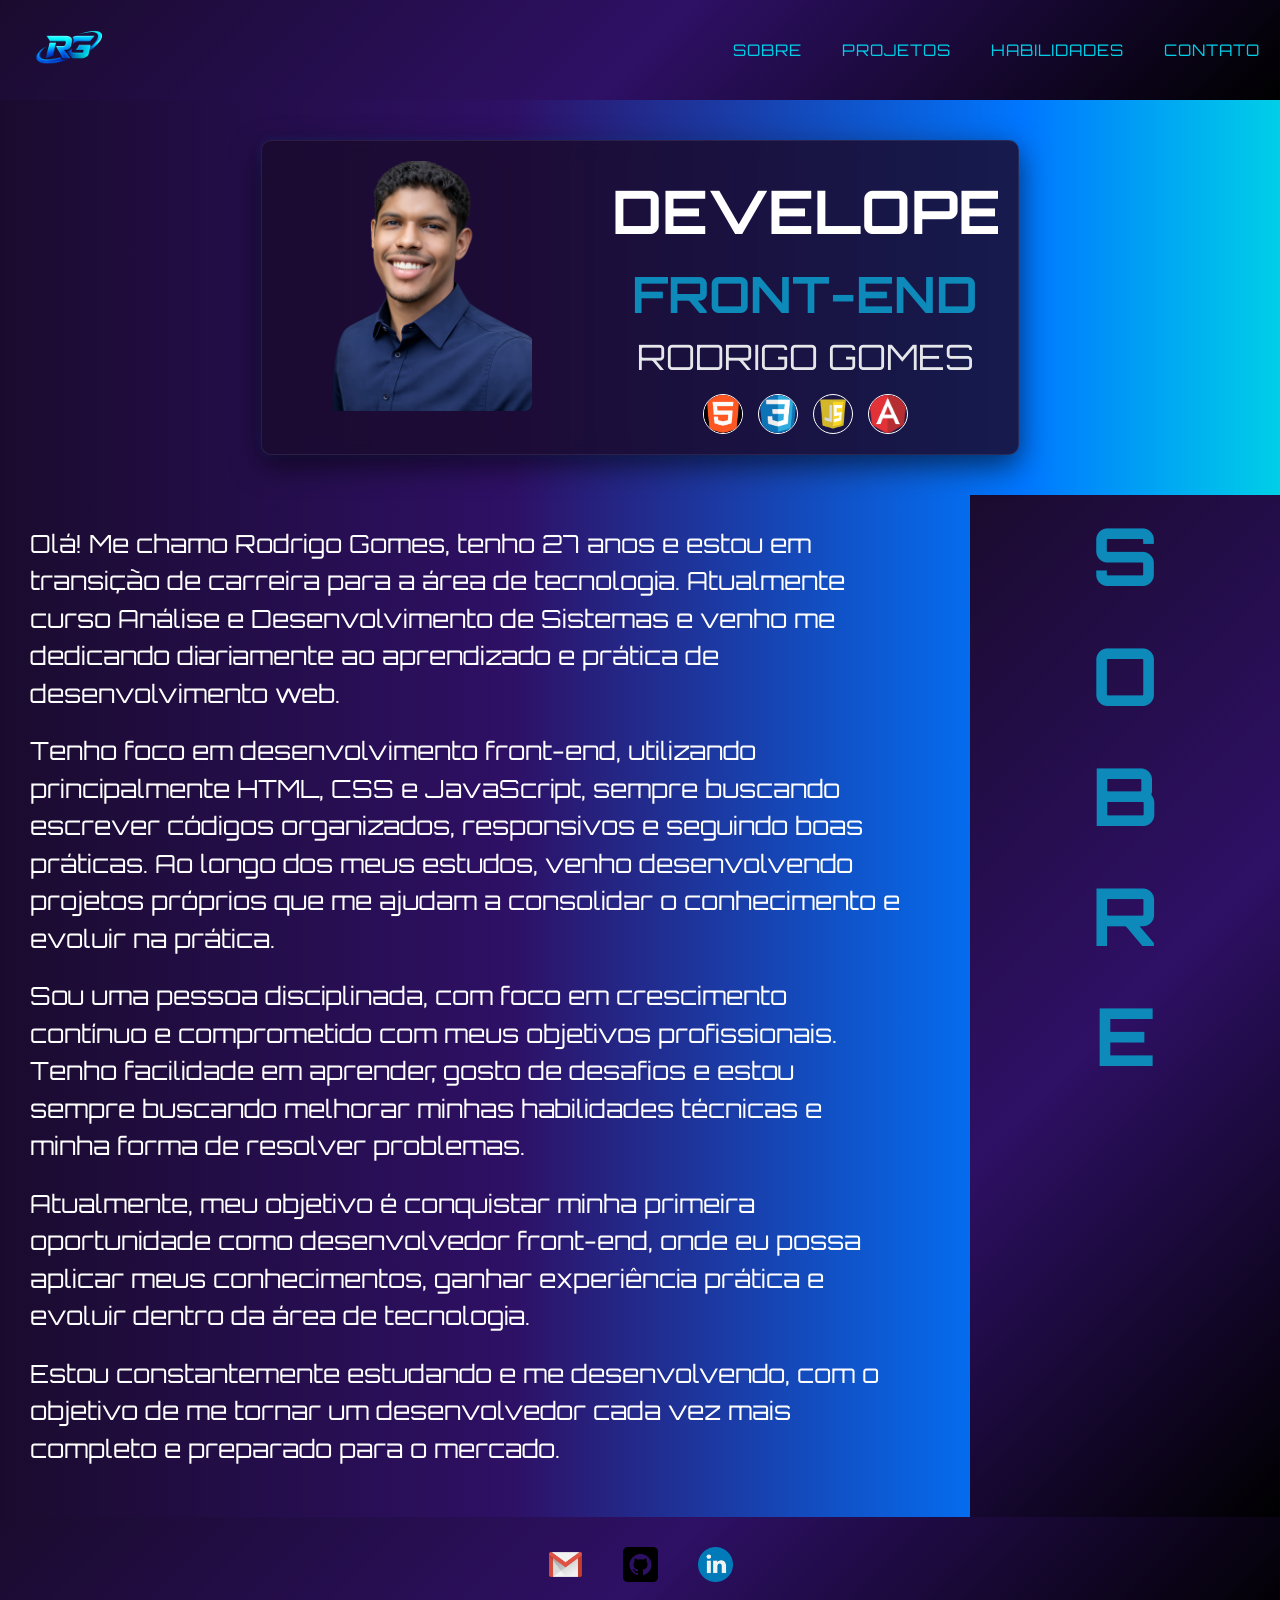
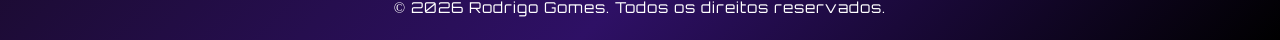
<file: index.html>
<!DOCTYPE html>
<html lang="pt-br">
<head>
  <meta charset="UTF-8">
  <meta name="viewport" content="width=device-width, initial-scale=1.0">
  <title>Portfólio | Rodrigo Gomes</title>

  <link rel="preconnect" href="https://fonts.googleapis.com">
<link rel="preconnect" href="https://fonts.gstatic.com" crossorigin>

<link href="https://fonts.googleapis.com/css2?family=Inter:wght@300;400;500;600&display=swap" rel="stylesheet">
<link href="https://fonts.googleapis.com/css2?family=Bitcount+Grid+Double+Ink&display=swap" rel="stylesheet">
<link href="https://fonts.googleapis.com/css2?family=Orbitron:wght@400;700&display=swap" rel="stylesheet">
<link href="https://fonts.googleapis.com/css2?family=Open+Sans:wght@400;700&display=swap" rel="stylesheet">
<link rel="icon" href="./img/logo.png" type="image/png">
  <link rel="stylesheet" href="./css/styles.css">
</head>

<body>

<header>
  <nav class="menu" aria-label="Navegação principal">

    <button class="btn-menu ">☰ MENU</button>
    <img src="./img/logo.png" alt="Logo do portfólio">

    <ul>

      <li><a href="./index.html">Sobre</a></li>
      <li><a href="./projetos.html">Projetos</a></li>
      <li><a href="./habilidades.html">Habilidades</a></li>
      <li><a href="./contatos.html">Contato</a></li>
    </ul>
  </nav>
</header>



  <section id="inicio" class="container">

    <div class="sobre-imagem">
      <img src="./img/imagem perfil 3.png" alt="Foto de Rodrigo Gomes">
    </div>

    <div class="texto">
     

      <h1>
        Developer
        <span>Front-End</span>
      </h1>

      <p>
        Rodrigo Gomes
      </p>

        <u class="icones">
          <li><img src="./img/html.jpg" alt=""></li>
          <li><img src="./img/css.png" alt=""></li>
          <li><img src="./img/js.png" alt=""></li>
          <li><img src="./img/angular.png" alt=""></li>

        </u>
    </div>

  </section>


 
  <section class="sobre">

    <div class="paragrafo">
      
      <p>
    Olá! Me chamo Rodrigo Gomes, tenho 27 anos e estou em transição de carreira
     para a área de tecnologia. Atualmente curso Análise e Desenvolvimento
     de Sistemas e venho me dedicando diariamente ao aprendizado e prática de
      desenvolvimento web.
      </p>

      <p>
     Tenho foco em desenvolvimento front-end, utilizando principalmente HTML,
      CSS e JavaScript, sempre buscando escrever códigos organizados, responsivos
       e seguindo boas práticas. Ao longo dos meus estudos, venho desenvolvendo
      projetos próprios que me ajudam a consolidar o conhecimento e evoluir na prática.
      </p>

      <p>Sou uma pessoa disciplinada, com foco em crescimento contínuo
         e comprometido com meus objetivos profissionais. Tenho facilidade
          em aprender, gosto de desafios e estou sempre
         buscando melhorar minhas habilidades
          técnicas e minha forma de resolver problemas.</p>

          <p>Atualmente, meu objetivo é conquistar minha primeira oportunidade 
            como desenvolvedor front-end, onde eu possa aplicar 
            meus conhecimentos, ganhar experiência prática 
            e evoluir dentro da área de tecnologia.</p>

            <p>Estou constantemente estudando e me desenvolvendo,
               com o objetivo de me tornar um desenvolvedor 
               cada vez mais completo e preparado para o mercado.</p>

    </div>
      
    <div class="titulo">
      <h1>
  <span>S</span>
  <span>O</span>
  <span>B</span>
  <span>R</span>
  <span>E</span>
      </h1>
  

    </div>

    

  </section>







<footer id="contato" class="rodape">

  <section class="informacao">

  <ul class="icone-roda-pe" >

  <li>
    <a href="mailto:rodrigogomes1998@gmail.com">
      <img src="./img/icone email.png" alt="Email">
    </a>
  </li>

  <li>
    <a href="https://github.com/rodrigogomes199820-ui" target="_blank">
      <img src="./img/icone git hub.png" alt="GitHub">
    </a>
  </li>

  <li>
    <a href="https://linkedin.com/in/rodrigo-gomes-4a892b399" target="_blank">
      <img src="img/icone linkedlh.png" alt="LinkedIn">
    </a>
  </li>

</ul>

  </section>

  <p>&copy; 2026 Rodrigo Gomes. Todos os direitos reservados.</p>

</footer>


  <script src="./js/script.js"></script>
</body>
</html>
</file>
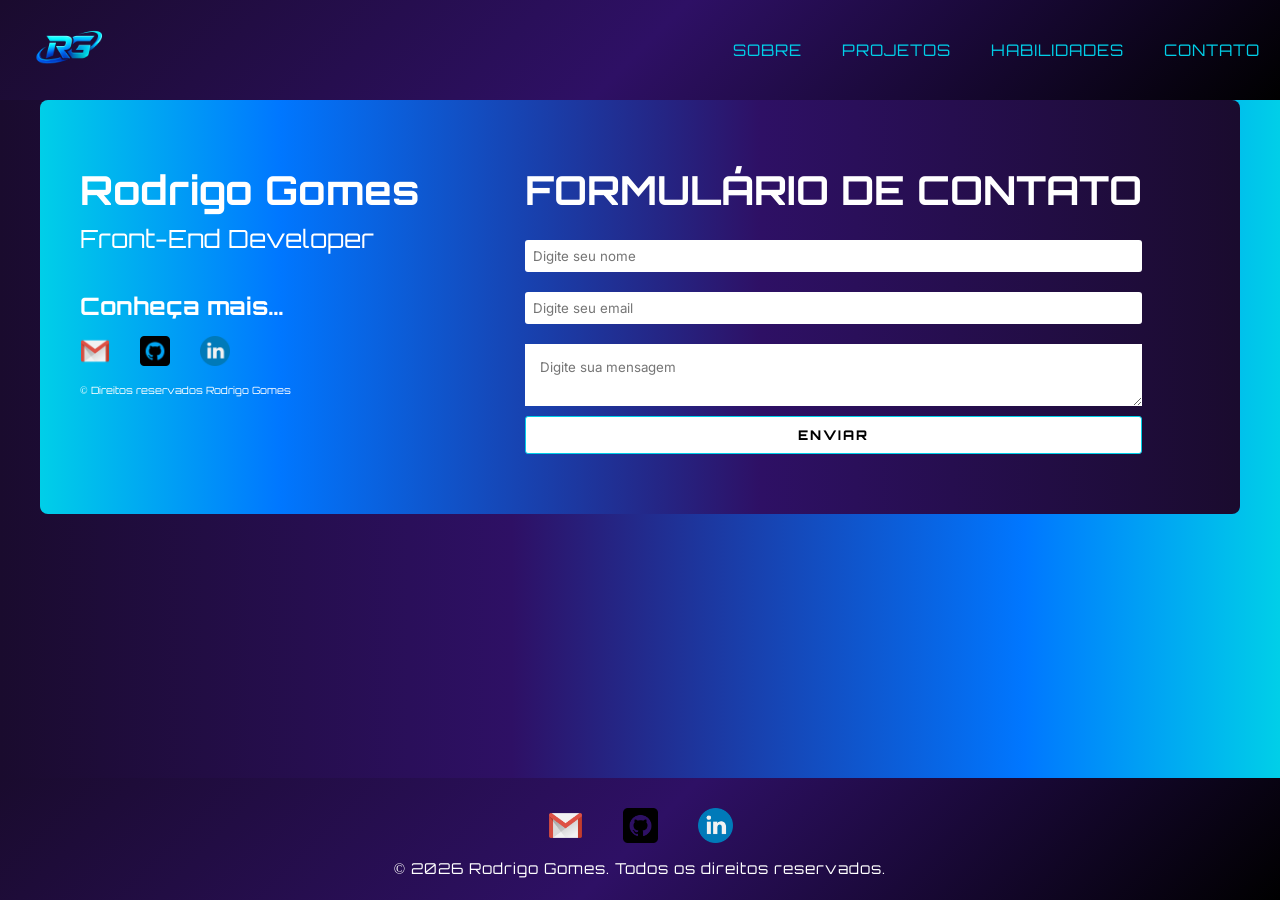
<file: contatos.html>
<!DOCTYPE html>
<html lang="pt-br">
<head>
  <meta charset="UTF-8">
  <meta name="viewport" content="width=device-width, initial-scale=1.0">
  <title>Portfólio | Contatos</title>

  <link rel="preconnect" href="https://fonts.googleapis.com">
<link rel="preconnect" href="https://fonts.gstatic.com" crossorigin>

<link href="https://fonts.googleapis.com/css2?family=Inter:wght@300;400;500;600&display=swap" rel="stylesheet">
<link href="https://fonts.googleapis.com/css2?family=Bitcount+Grid+Double+Ink&display=swap" rel="stylesheet">
<link href="https://fonts.googleapis.com/css2?family=Orbitron:wght@400;700&display=swap" rel="stylesheet">
<link href="https://fonts.googleapis.com/css2?family=Open+Sans:wght@400;700&display=swap" rel="stylesheet">
<link rel="icon" href="./img/logo.png" type="image/png">
  <link rel="stylesheet" href="./css/styles.css">
</head>

<body>

<header>
  <nav class="menu" aria-label="Navegação principal">

    <button class="btn-menu ">☰ MENU</button>
    <img src="./img/logo.png" alt="Logo do portfólio">

    <ul>

      <li><a href="./index.html">Sobre</a></li>
      <li><a href="./projetos.html">Projetos</a></li>
      <li><a href="./habilidades.html">Habilidades</a></li>
      <li><a href="./contatos.html">Contato</a></li>
    </ul>
  </nav>
</header>


<section class="contato">

  <div class="rede-social">

    <h1>Rodrigo Gomes</h1>
    <p>Front-End Developer</p>

    <h2>Conheça mais...</h2>

    <ul class="icone-contato">

      <li>
        <a href="mailto:rodrigogomes1998@gmail.com">
          <img src="./img/icone email.png" alt="Email">
        </a>
      </li>

      <li>
        <a href="https://github.com/rodrigogomes199820-ui" target="_blank">
          <img src="img/icone git hub.png" alt="GitHub">
        </a>
      </li>

      <li>
        <a href="https://linkedin.com/in/rodrigo-gomes-4a892b399" target="_blank">
          <img src="img/icone linkedlh.png" alt="LinkedIn">
        </a>
      </li>

    </ul>

    <span>© Direitos reservados Rodrigo Gomes</span>

  </div>

  <div class="formularios-contatos">

    <form class="formulario">
        <h1>Formulário de contato</h1>

      <label for="nome"></label>
      <input type="text" id="nome" name="nome" placeholder="Digite seu nome" required>

      <label for="email"></label>
      <input type="email" id="email" name="email" placeholder="Digite seu email" required>

      <label for="mensagem"></label>
      <textarea id="mensagem" name="mensagem" placeholder="Digite sua mensagem" required></textarea>
      <button class="botao" type="submit">Enviar</button>

      

    </form>

  </div>

</section>



<footer id="contato" class="rodape">

  <section class="informacao">

  <ul class="icone-roda-pe" >

  <li>
    <a href="mailto:rodrigogomes1998@gmail.com">
      <img src="./img/icone email.png" alt="Email">
    </a>
  </li>

  <li>
    <a href="https://github.com/rodrigogomes199820-ui" target="_blank">
      <img src="./img/icone git hub.png" alt="GitHub">
    </a>
  </li>

  <li>
    <a href="https://linkedin.com/in/rodrigo-gomes-4a892b399" target="_blank">
      <img src="img/icone linkedlh.png" alt="LinkedIn">
    </a>
  </li>

</ul>

  </section>

  <p>&copy; 2026 Rodrigo Gomes. Todos os direitos reservados.</p>

</footer>


  <script src="./js/script.js"></script>
</body>
</html>
</file>
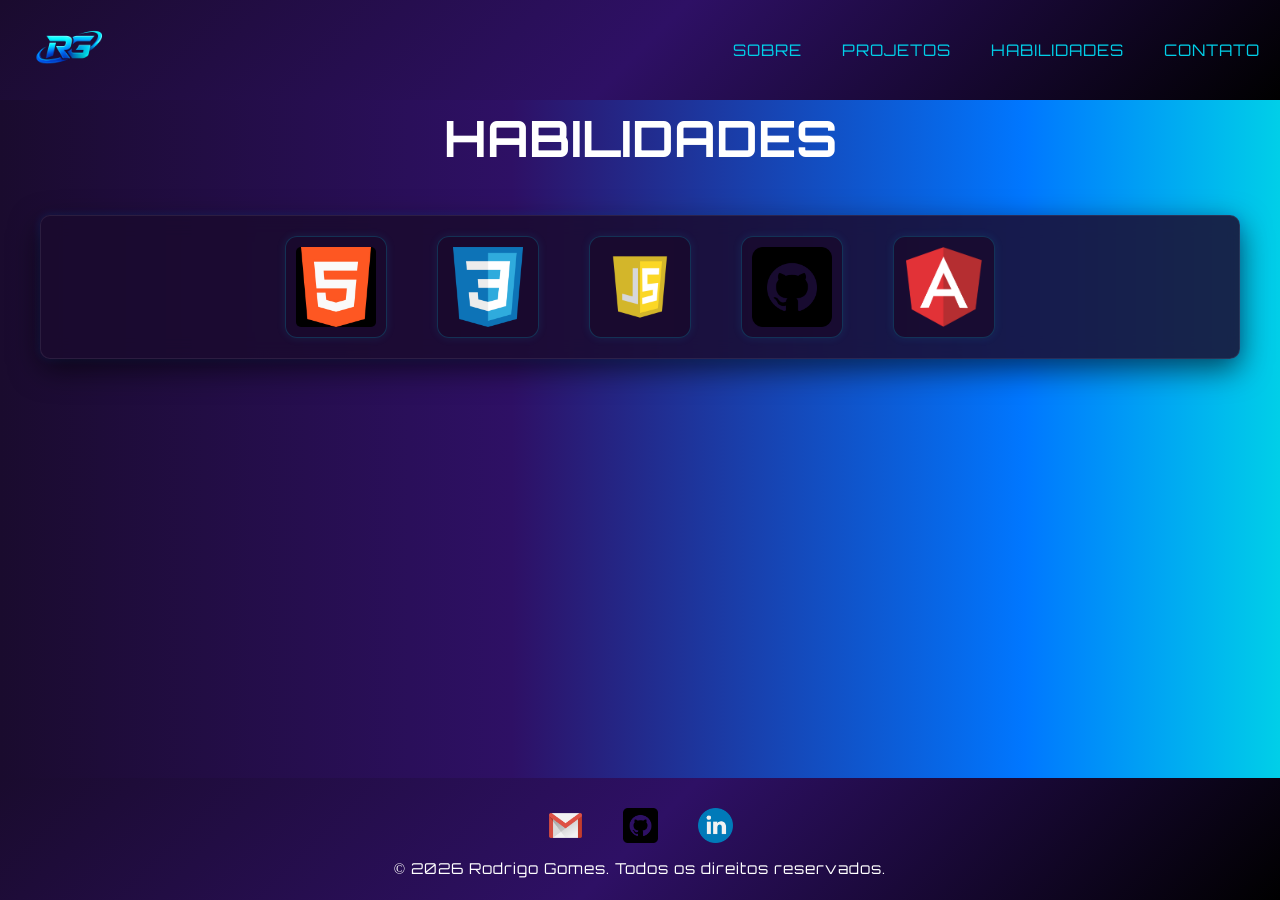
<file: habilidades.html>
<!DOCTYPE html>
<html lang="pt-br">
<head>
  <meta charset="UTF-8">
  <meta name="viewport" content="width=device-width, initial-scale=1.0">
  <title>Portfólio | Habilidades</title>

  <link rel="preconnect" href="https://fonts.googleapis.com">
<link rel="preconnect" href="https://fonts.gstatic.com" crossorigin>

<link href="https://fonts.googleapis.com/css2?family=Inter:wght@300;400;500;600&display=swap" rel="stylesheet">
<link href="https://fonts.googleapis.com/css2?family=Bitcount+Grid+Double+Ink&display=swap" rel="stylesheet">
<link href="https://fonts.googleapis.com/css2?family=Orbitron:wght@400;700&display=swap" rel="stylesheet">
<link href="https://fonts.googleapis.com/css2?family=Open+Sans:wght@400;700&display=swap" rel="stylesheet">
<link rel="icon" href="./img/logo.png" type="image/png">
  <link rel="stylesheet" href="./css/styles.css">
</head>

<body>
<header>
  <nav class="menu" aria-label="Navegação principal">

    <button class="btn-menu ">☰ MENU</button>
    <img src="./img/logo.png" alt="Logo do portfólio">

    <ul>

      <li><a href="./index.html">Sobre</a></li>
      <li><a href="./projetos.html">Projetos</a></li>
      <li><a href="./habilidades.html">Habilidades</a></li>
      <li><a href="./contatos.html">Contato</a></li>
    </ul>
  </nav>
</header>


<section class="card">

  <div class="habilidades-texto">
    <h1>habilidades</h1>

  </div>
<div class="container">
  <ul class="habilidades">
  <li><img src="./img/html.jpg" alt="HTML"></li>
  <li><img src="./img/css.png" alt="CSS"></li>
  <li><img src="./img/js.png" alt="JavaScript"></li>
  <li><img src="./img/icone git hub.png" alt="Git"></li>
  <li><img src="./img/angular.png" alt="Angular"></li>
</ul>
</div>
</section>


















<footer id="contato" class="rodape">

  <section class="informacao">

  <ul class="icone-roda-pe" >

  <li>
    <a href="mailto:rodrigogomes1998@gmail.com">
      <img src="./img/icone email.png" alt="Email">
    </a>
  </li>

  <li>
    <a href="https://github.com/rodrigogomes199820-ui" target="_blank">
      <img src="./img/icone git hub.png" alt="GitHub">
    </a>
  </li>

  <li>
    <a href="https://linkedin.com/in/rodrigo-gomes-4a892b399" target="_blank">
      <img src="img/icone linkedlh.png" alt="LinkedIn">
    </a>
  </li>

</ul>

  </section>

  <p>&copy; 2026 Rodrigo Gomes. Todos os direitos reservados.</p>

</footer>


  <script src="./js/script.js"></script>
</body>
</html>
</file>
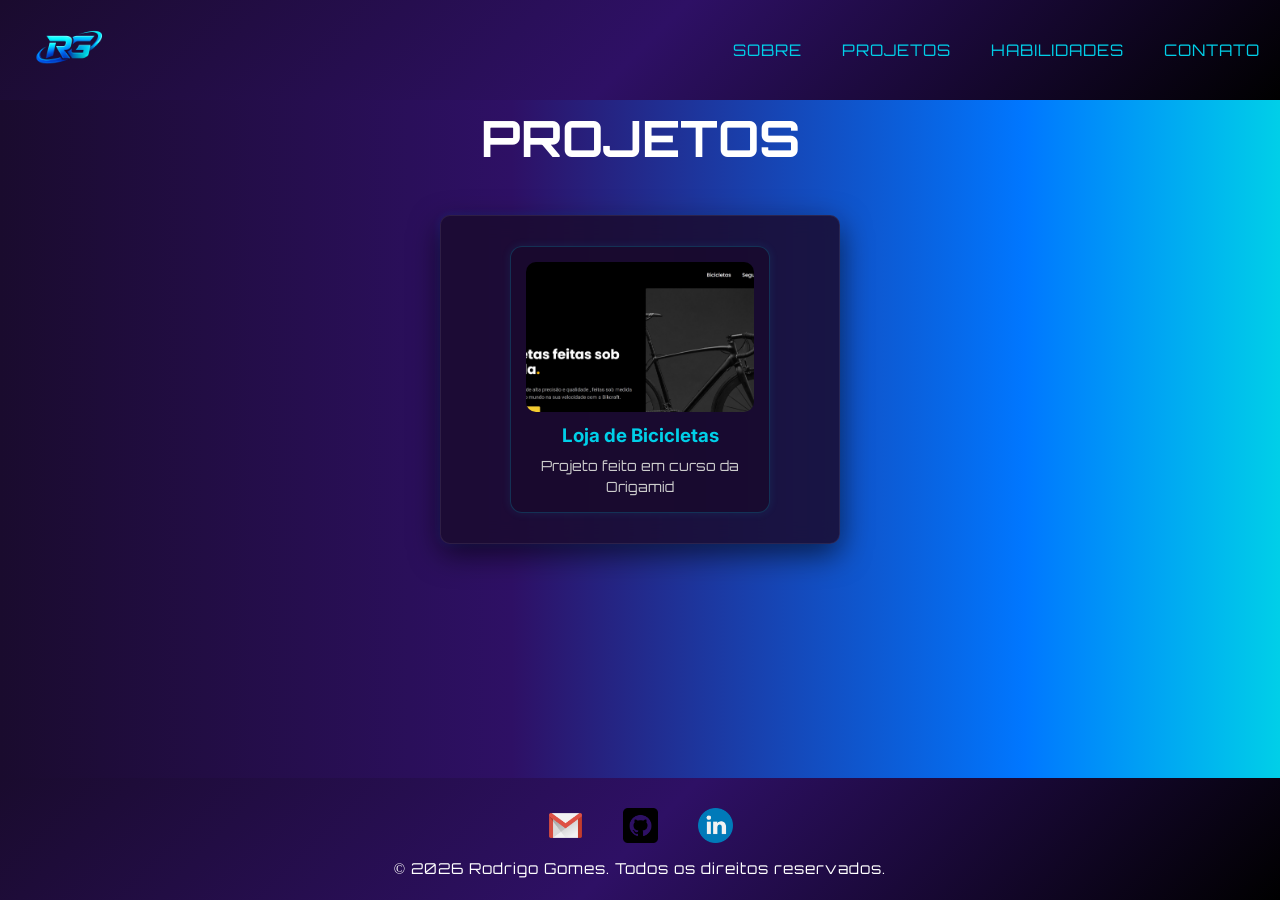
<file: projetos.html>
<!DOCTYPE html>
<html lang="pt-br">
<head>
  <meta charset="UTF-8">
  <meta name="viewport" content="width=device-width, initial-scale=1.0">
  <title>Portfólio | Projetos</title>

  <link rel="preconnect" href="https://fonts.googleapis.com">
<link rel="preconnect" href="https://fonts.gstatic.com" crossorigin>

<link href="https://fonts.googleapis.com/css2?family=Inter:wght@300;400;500;600&display=swap" rel="stylesheet">
<link href="https://fonts.googleapis.com/css2?family=Bitcount+Grid+Double+Ink&display=swap" rel="stylesheet">
<link href="https://fonts.googleapis.com/css2?family=Orbitron:wght@400;700&display=swap" rel="stylesheet">
<link href="https://fonts.googleapis.com/css2?family=Open+Sans:wght@400;700&display=swap" rel="stylesheet">
<link rel="icon" href="./img/logo.png" type="image/png">
  <link rel="stylesheet" href="./css/styles.css">
</head>

<body>

<header>
  <nav class="menu" aria-label="Navegação principal">

    <button class="btn-menu ">☰ MENU</button>
    <img src="./img/logo.png" alt="Logo do portfólio">

    <ul>

      <li><a href="./index.html">Sobre</a></li>
      <li><a href="./projetos.html">Projetos</a></li>
      <li><a href="./habilidades.html">Habilidades</a></li>
      <li><a href="./contatos.html">Contato</a></li>
    </ul>
  </nav>
</header>




<section class="card-p">

  <div class="habilidades-texto-p">
    <h1>Projetos</h1>
  </div>

  <div class="container-p">
    <ul class="habilidades-p">

      <li>
        <a href="https://rodrigogomes199820-ui.github.io/Loja-DE-BICICLETAS-EL-TRICAS/">
          <img src="./img/loja de bicicleta .png" alt="Projeto loja">
          <h3>Loja de Bicicletas</h3>
          <p>Projeto feito em curso da Origamid</p>
        </a>
      </li>

    </ul>
  </div>

</section>


















<footer id="contato" class="rodape">

  <section class="informacao">

  <ul class="icone-roda-pe" >

  <li>
    <a href="mailto:rodrigogomes1998@gmail.com">
      <img src="./img/icone email.png" alt="Email">
    </a>
  </li>

  <li>
    <a href="https://github.com/rodrigogomes199820-ui" target="_blank">
      <img src="./img/icone git hub.png" alt="GitHub">
    </a>
  </li>

  <li>
    <a href="https://linkedin.com/in/rodrigo-gomes-4a892b399" target="_blank">
      <img src="img/icone linkedlh.png" alt="LinkedIn">
    </a>
  </li>

</ul>

  </section>

  <p>&copy; 2026 Rodrigo Gomes. Todos os direitos reservados.</p>

</footer>


  <script src="./js/script.js"></script>
</body>
</html>
</file>
<file: css/styles.css>
@import "./global.css";
@import "./nav.css";
@import "./conteudo.css";
@import "./footer.css";
@import "./informacoes.css";
@import "./contatos.css";
@import "./habilidades.css";
@import "./projetos.css";
</file>
